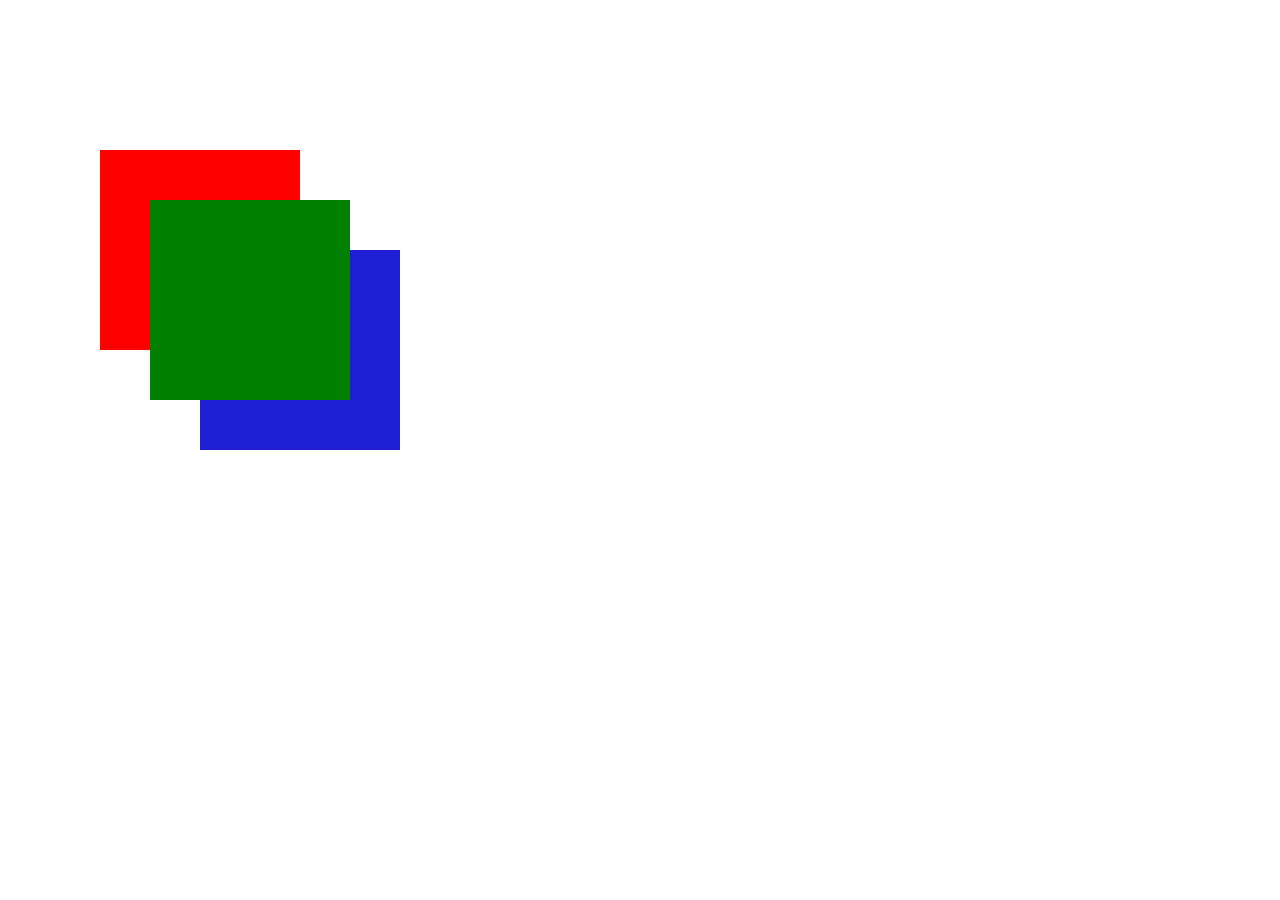
<file: HW0207/index.html>
<!DOCTYPE html>
<html lang="en">
<head>
    <meta charset="UTF-8">
    <meta name="viewport" content="width=device-width, initial-scale=1.0">
    <title>Document</title>
    <link rel="stylesheet" href="./style.css">
</head>
<body>
    <div class="container">
     <div class="box1"></div>
     <div class="box2"></div>
     <div class="box3"></div>
        </div>
    </div>
</body>
</html>
</file>
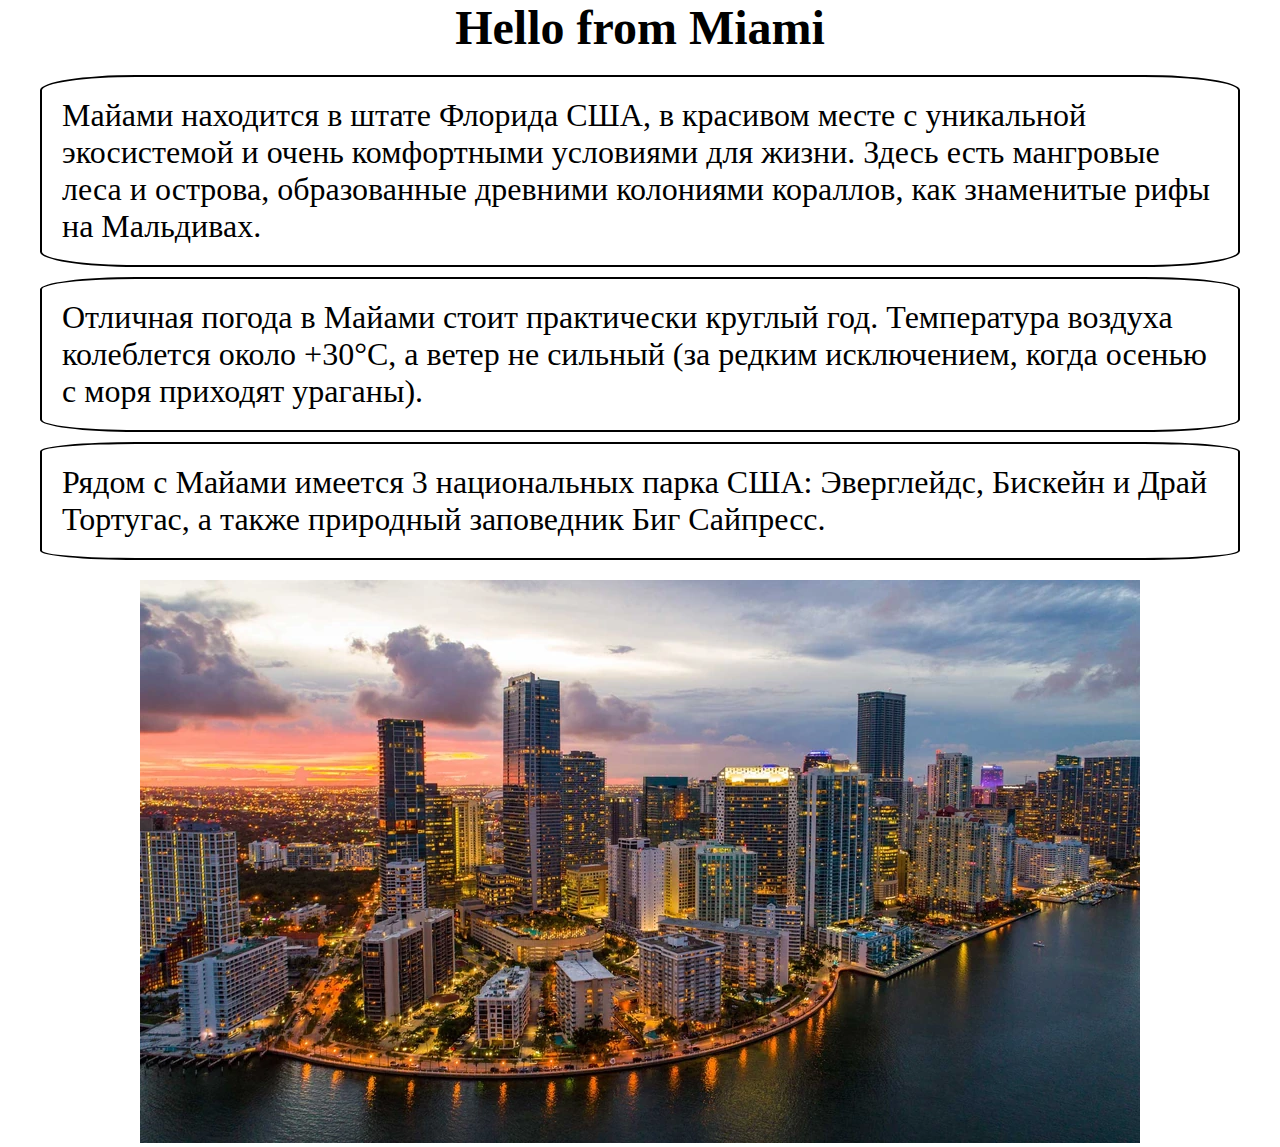
<file: HW2306/index.html>
<!DOCTYPE html>
<html lang="en">
  <head>
    <meta charset="UTF-8" />
    <meta name="viewport" content="width=device-width, initial-scale=1.0" />
    <title>Document</title>
    <link rel="stylesheet" href="style.css" />
  </head>
  <body>
    <h1 class="hello">Hello from Miami</h1>

    <div class="container">
      <div class="item">Майами находится в штате Флорида США, в красивом месте с уникальной экосистемой и очень комфортными условиями для жизни. Здесь есть мангровые леса и острова, образованные древними колониями кораллов, как знаменитые рифы на Мальдивах.
      </div>
      <div class="item">Отличная погода в Майами стоит практически круглый год. Температура воздуха колеблется около +30°С, а ветер не сильный (за редким исключением, когда осенью с моря приходят ураганы).
      </div>
      <div class="item">Рядом с Майами имеется 3 национальных парка США: Эверглейдс, Бискейн и Драй Тортугас, а также природный заповедник Биг Сайпресс.
      </div>
    </div>
    <div class="img">
       <div>
        <img src="./Miami.webp" alt="">
       </div>

    </div>
    
  </body>
</html>
</file>
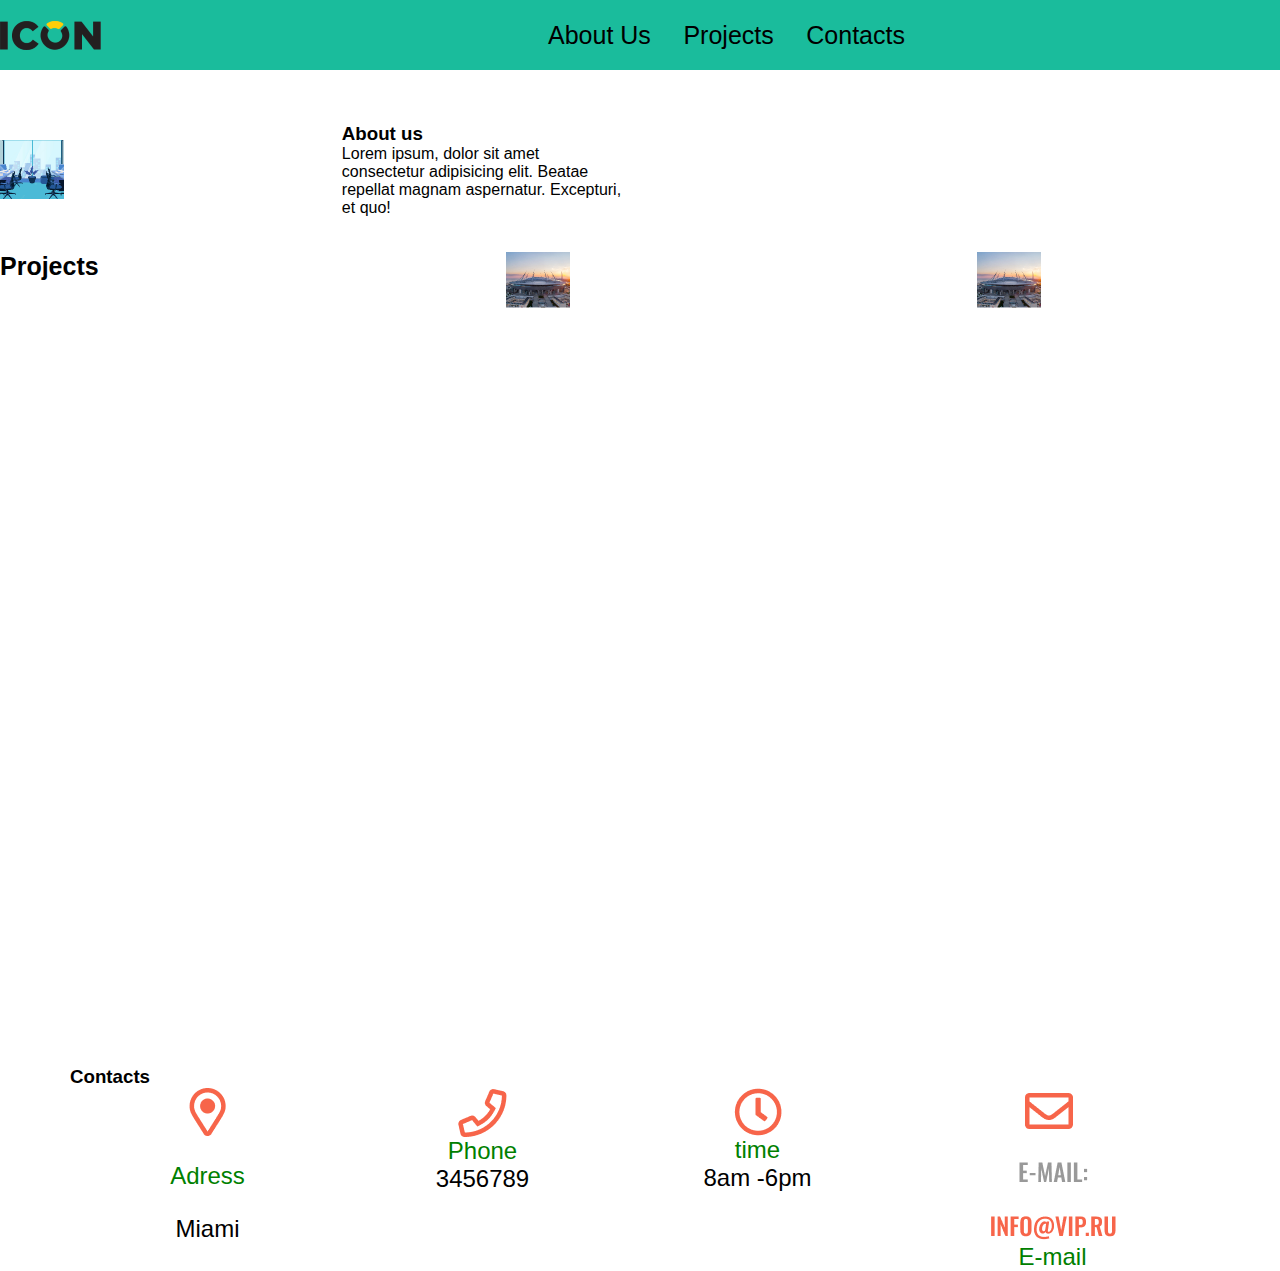
<file: HW2806/index.html>
<!DOCTYPE html>
<html lang="en">
  <head>
    <meta charset="UTF-8" />
    <meta name="viewport" content="width=device-width, initial-scale=1.0" />
    <title>Document</title>
    <link rel="stylesheet" href="style.css" />
  </head>
  <body>
    <header>
      <div class="logo">
        <img src="./img/image 1 (1).png" alt="" />
      </div>
      <ul class="menu">
        <li>
          <a href="#">About Us</a>
        </li>
        <li>
          <a href="#">Projects</a>
        </li>
        <li>
          <a href="#">Contacts</a>
        </li>
      </ul>
      <div>

        <div class="icon_container">
      
            <img src="./img/insta.png" alt="">
        
          
        
          
            <img src="./img/fb.png" alt="" />
         
      
       
         
            <img src="./img/in.png" alt="" />
          </div>
        </div>
      </div>
    </header>


    <div class="about">
      
      <div class="left">
    <img src="./img/589b4e16-9950-4f95-852c-c481ab3aab5c.png" alt="">
      </div>
      
     
      <div class="right">

        <div class="aboutus">
         </div>
     <h3>About us</h3>
        <p>Lorem ipsum, dolor sit amet consectetur adipisicing elit. Beatae repellat magnam aspernatur. Excepturi, et quo!</p>
      </div>
    </div>

    <div>
      <div class="Projects">
        <h3 class="h3">Projects</h3>
        <div><img src="./img/fba596d8-ad57-45eb-a48d-44b43f1f892c.png" alt=""></div>
        <div><img src="./img/fba596d8-ad57-45eb-a48d-44b43f1f892c.png" alt=""></div>
        <div><img src="./img/fba596d8-ad57-45eb-a48d-44b43f1f892c.png" alt=""></div>
    </div>

</head>
    <div class="contacts">
      <h3>Contacts</h3>

      <div class="contacts_list">
        <div class="contacts_item">
          <img src="./img/adres.png" alt=""/>
          <p class="adress">Adress</p>
          <p>Miami</p> 
      </div>

        <div class="contacts_item">
          <img src="./img/telephon.png" alt=""/>
          <p>Phone</p>
          <p>3456789</p>
        </div>

        <div class="contacts_item">
          <img src="./img/time.png" alt="" />
          <p>time</p>
          <p>8am -6pm</p>
        </div>

        <div class="contacts_item">
          <img src="./img/email.png" alt="" />
          <p>E-mail</p>
        </div>
      </div>
  
  </body>
</html>
</file>
<file: HW0207/style.css>
* {
    margin: 0;
    padding: 0;
}
.container {
    display: flex;
    align-items: center;
    justify-content: center;
  position: relative;
  width: 600px;
  height: 400px;
}

.box1 {
    
   width: 200px;
   height: 200px;
   background-color: red;
   position: absolute;
   top: 150px;
   left: 100px;

}
.box2 {
    width: 200px;
    height: 200px;
    background-color:rgb(30, 30, 213);
    position: relative;
    top: 150px;
    left: 0px;
}
.box3 {
    width: 200px;
    height: 200px;
    background-color:green;
    top: 200px;
    left: 150px;
    position: absolute;
    transition: transform 0.9s, widtt 0.9s, height 0.9s;
}
.box3:hover {
    width: 300px;
    height: 300px;
    transform: rotate(-45deg);
}
</file>
<file: HW2306/style.css>
*{
    margin: 0;
    padding: 0;
    box-sizing: border-box;
}

h1 {
    font-size: 3em;   
    text-align: center;
}



.container {
    margin: 20px
    
}

.item {
    padding: 5% 8%;
    border: 2px solid black;
    margin: 0 auto;
    padding: 20px;
    width: 1200px;
    margin: 20px;
}
.item:nth-child(1){
   
    margin: 0 auto;
    width: 1200px;
    font-size: 2em;
   border-radius: 8%;
   margin-top: 10px;
}

.item:nth-child(2) {
    
 
    margin: 0 auto;
    width: 1200px;
    font-size: 2em;
    border-radius: 8%;
    width: 1200px;
    margin-top: 10px;
}

.item:nth-child(3) {
    
   
    margin: 0 auto;
    width: 1200px;
    font-size: 2em;
    border-radius: 8%;
    width: 1200px;
    margin-top: 10px;
}
.img {
width: 350;
height: 350;
text-align: center;

}
</file>
<file: HW2806/style.css>
*{
    padding: 0;
    margin: 0;
    font-family: 'Gill Sans', 'Gill Sans MT', Calibri, 'Trebuchet MS', sans-serif;
}
a {
    text-decoration: none;
}

ul{
    list-style: none;
    font-size: 25px;
}
.logo {
    width: 101px;
    height: 29px;
    top: 21px;
    left: 70px;
}
.menu li a {
color: black ;
}

header {
     background: #1ABC9C;
     display: flex;
     justify-content: space-between;
    align-items: center;
    width: 1512px;
    height: 70px;
   
}
.menu {
    display: flex;
    justify-content: space-between;
    width: 357px;
}
.menu ul {
    display: flex;
   
    
}
menu li:nth-child(2)
{
    margin: 2 20px;
}
.icon_container{
    display: flex; 
    justify-content: space-between;
    width: 160px;
   height: 40px;
   top: 15px;
   left: 1282px
}

.icon_container div:nth-child(2) {
    margin: 0 20px ;
}

.about {
    display: flex;
    width: 624px;
    height:182px ;
    top: 364px;
    left: 818px;
}

.left {
    width: 756px;
    height: 694.38px;
    top: 70px;
    margin: 70px 0 70px;
   
}
.right {
    width: 624px;
    height: 182px;
    top: 364px;
    left: 818px;
}
.aboutus {
    
width: 135px;
height: 53px;
top: 288px;
left: 1062px;
}

.Projects {
    display: flex;
    width: 1512px;
    height: 730px;
    top: 764px;
    justify-content: space-between;
}
.h3 {
    font-size: 25px;
    font-weight: 200px;
    margin-bottom: 50px; 
}
.contacts {
    margin: 84px 70px 0 70px;
   
    justify-content: space-between;

}

.contacts_list {
    display: flex;
   justify-content: space-between;

}

.contacts_item {
    width: 315px;
    font-size: 24px;
    display: flex;
    flex-direction: column;
    align-items: center;
 
}
.contacts_item p {
    text-align: center;
   
}
.contacts_item p:nth-child(2) {
    color: green;
}
.adress {
    text-align: center;
    color: blue;
    padding: 25px;
}
</file>
